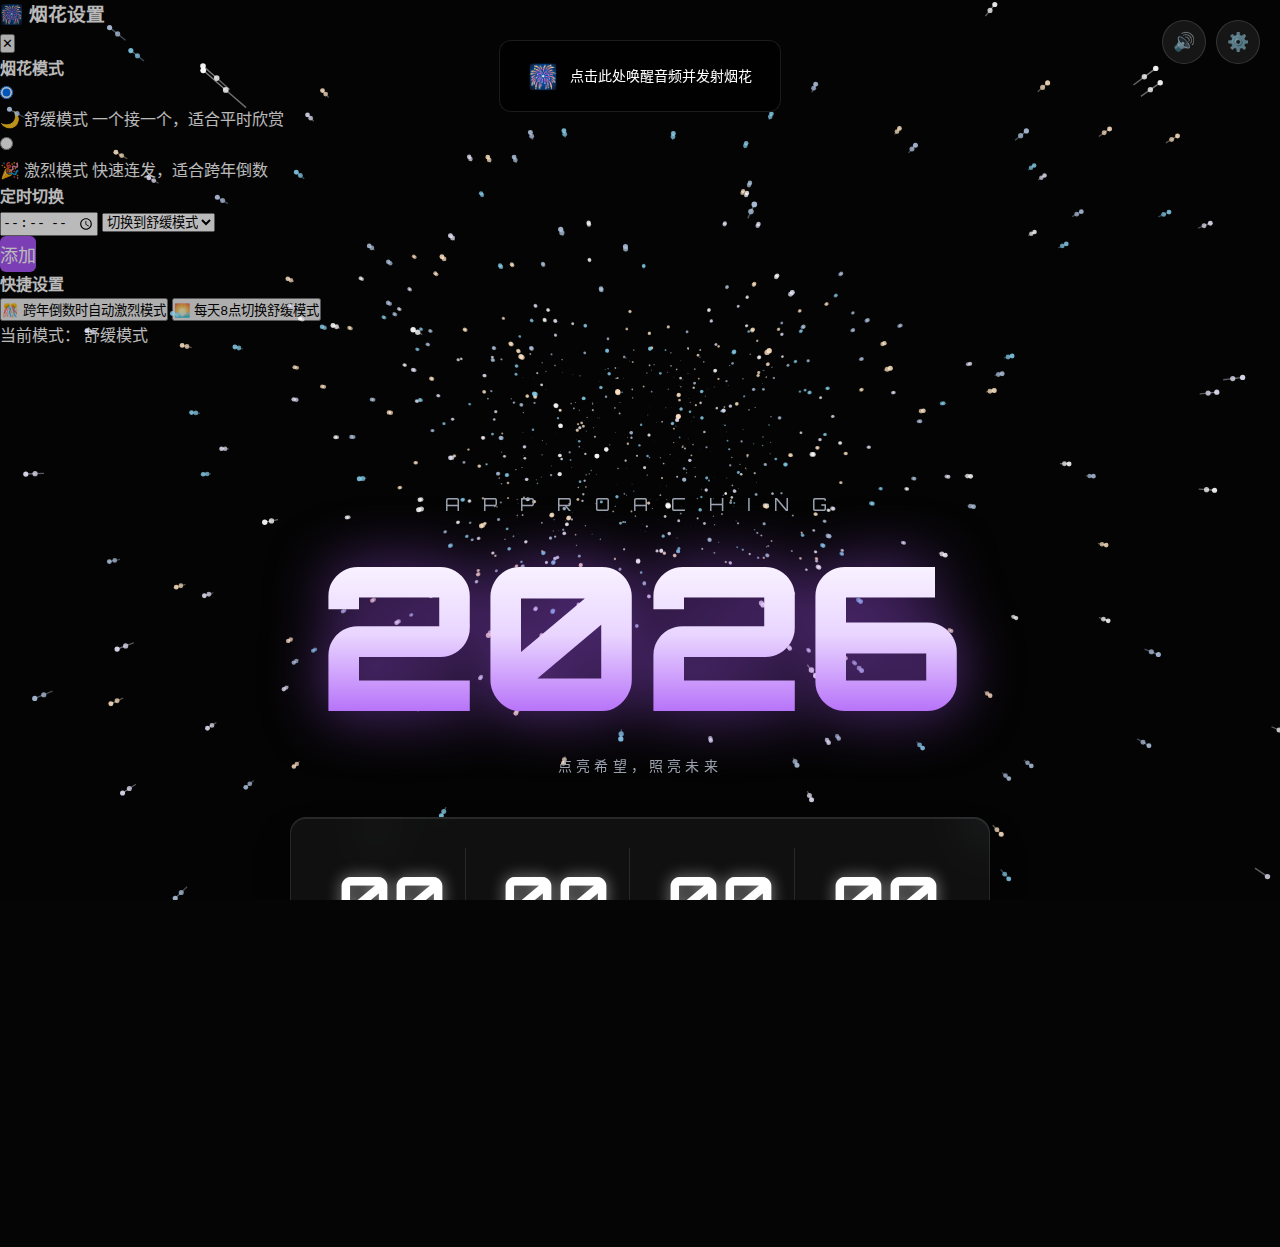
<file: index.html>
<!DOCTYPE html>
<html lang="zh-CN">
<head>
    <meta charset="UTF-8">
    <meta name="viewport" content="width=device-width, initial-scale=1.0">
    <title>新年倒计时 - 迎接2026</title>
    <meta name="description" content="迎接2026年的到来，享受炫酷的烟花特效和精准的倒计时。新年快乐！">
    <link rel="icon" href="data:image/svg+xml,<svg xmlns='http://www.w3.org/2000/svg' viewBox='0 0 100 100'><text y='.9em' font-size='90'>🎆</text></svg>">
    <link rel="stylesheet" href="css/style.css">
    <link rel="preconnect" href="https://fonts.googleapis.com">
    <link rel="preconnect" href="https://fonts.gstatic.com" crossorigin>
    <link href="https://fonts.googleapis.com/css2?family=Orbitron:wght@400;700;900&display=swap" rel="stylesheet">
</head>
<body>
    <!-- 星空背景 Canvas -->
    <canvas id="starfield"></canvas>
    
    <!-- 烟花 Canvas -->
    <canvas id="fireworks"></canvas>
    
    <!-- 音频提示覆盖层 -->
    <div id="audio-overlay" class="overlay">
        <div class="overlay-content">
            <span class="overlay-icon">🎆</span>
            <span>点击此处唤醒音频并发射烟花</span>
        </div>
    </div>
    
    <!-- 控制按钮组 -->
    <div class="control-buttons">
        <!-- 音量控制按钮 -->
        <button id="sound-toggle" class="control-btn" title="开启/关闭音效">
            <span class="icon-on">🔊</span>
            <span class="icon-off">🔇</span>
        </button>
        
        <!-- 设置按钮 -->
        <button id="settings-btn" class="control-btn" title="烟花设置">
            ⚙️
        </button>
    </div>
    
    <!-- 设置面板 -->
    <div id="settings-panel" class="settings-panel hidden">
        <div class="settings-content">
            <div class="settings-header">
                <h3>🎆 烟花设置</h3>
                <button id="close-settings" class="close-btn">✕</button>
            </div>
            
            <!-- 烟花模式 -->
            <div class="settings-section">
                <h4>烟花模式</h4>
                <div class="mode-options">
                    <label class="mode-option">
                        <input type="radio" name="firework-mode" value="relaxed" checked>
                        <div class="mode-card">
                            <span class="mode-icon">🌙</span>
                            <span class="mode-name">舒缓模式</span>
                            <span class="mode-desc">一个接一个，适合平时欣赏</span>
                        </div>
                    </label>
                    <label class="mode-option">
                        <input type="radio" name="firework-mode" value="intense">
                        <div class="mode-card">
                            <span class="mode-icon">🎉</span>
                            <span class="mode-name">激烈模式</span>
                            <span class="mode-desc">快速连发，适合跨年倒数</span>
                        </div>
                    </label>
                </div>
            </div>
            
            <!-- 定时切换 -->
            <div class="settings-section">
                <h4>定时切换</h4>
                <div class="schedule-form">
                    <input type="time" id="schedule-time" class="schedule-input">
                    <select id="schedule-mode" class="schedule-select">
                        <option value="relaxed">切换到舒缓模式</option>
                        <option value="intense">切换到激烈模式</option>
                    </select>
                    <button id="add-schedule" class="schedule-add-btn">添加</button>
                </div>
                <div id="schedule-list" class="schedule-list">
                    <!-- 动态生成 -->
                </div>
            </div>
            
            <!-- 快捷设置 -->
            <div class="settings-section">
                <h4>快捷设置</h4>
                <div class="quick-settings">
                    <button class="quick-btn" data-action="countdown-intense">
                        🎊 跨年倒数时自动激烈模式
                    </button>
                    <button class="quick-btn" data-action="morning-relaxed">
                        🌅 每天8点切换舒缓模式
                    </button>
                </div>
            </div>
            
            <!-- 当前状态 -->
            <div class="settings-section">
                <div class="current-status">
                    <span>当前模式：</span>
                    <span id="current-mode-display" class="mode-badge">舒缓模式</span>
                </div>
            </div>
        </div>
    </div>
    
    <!-- 弹幕容器 -->
    <div id="danmaku-container"></div>
    
    <!-- 主内容区 -->
    <main class="main-content">
        <!-- 标题区域 -->
        <div class="title-section">
            <h2 class="subtitle">A P P R O A C H I N G</h2>
            <h1 class="year-title">2026</h1>
            <p class="tagline">点亮希望，照亮未来</p>
        </div>
        
        <!-- 倒计时区域 -->
        <div class="countdown-container">
            <div class="countdown-box">
                <div class="countdown-item">
                    <div class="flip-card">
                        <span id="days" class="countdown-number">00</span>
                    </div>
                    <span class="countdown-label">DAYS</span>
                </div>
                <div class="countdown-item">
                    <div class="flip-card">
                        <span id="hours" class="countdown-number">00</span>
                    </div>
                    <span class="countdown-label">HOURS</span>
                </div>
                <div class="countdown-item">
                    <div class="flip-card">
                        <span id="minutes" class="countdown-number">00</span>
                    </div>
                    <span class="countdown-label">MINUTES</span>
                </div>
                <div class="countdown-item">
                    <div class="flip-card">
                        <span id="seconds" class="countdown-number">00</span>
                    </div>
                    <span class="countdown-label">SECONDS</span>
                </div>
            </div>
        </div>
        
        <!-- 愿望输入区 -->
        <div class="wish-section">
            <form id="wish-form" class="wish-form">
                <input 
                    type="text" 
                    id="wish-input" 
                    class="wish-input" 
                    placeholder="输入你的2026新年愿望..."
                    maxlength="50"
                    autocomplete="off"
                >
                <button type="submit" class="wish-submit">
                    <svg xmlns="http://www.w3.org/2000/svg" width="20" height="20" viewBox="0 0 24 24" fill="none" stroke="currentColor" stroke-width="2" stroke-linecap="round" stroke-linejoin="round">
                        <line x1="22" y1="2" x2="11" y2="13"></line>
                        <polygon points="22 2 15 22 11 13 2 9 22 2"></polygon>
                    </svg>
                </button>
            </form>
        </div>
    </main>
    
    <!-- JavaScript 文件 -->
    <script src="js/audio.js"></script>
    <script src="js/config.js"></script>
    <script src="js/starfield.js"></script>
    <script src="js/fireworks.js"></script>
    <script src="js/countdown.js"></script>
    <script src="js/danmaku.js"></script>
    <script src="js/main.js"></script>
</body>
</html>
</file>
<file: css/style.css>
/* =====================================================
   2026 新年倒计时 - 样式文件
   ===================================================== */

/* CSS 变量定义 */
:root {
    --bg-primary: #050505;
    --bg-secondary: #0a0a0a;
    --bg-card: rgba(255, 255, 255, 0.05);
    --text-primary: #ffffff;
    --text-secondary: #9ca3af;
    --text-muted: #6b7280;
    
    --accent-purple: #a855f7;
    --accent-purple-light: #c084fc;
    --accent-cyan: #22d3ee;
    --accent-blue: #3b82f6;
    
    --glow-purple: rgba(168, 85, 247, 0.6);
    --glow-cyan: rgba(34, 211, 238, 0.3);
    
    /* 弹幕颜色 */
    --danmaku-red: #FF4500;
    --danmaku-green: #ADFF2F;
    --danmaku-cyan: #00FFFF;
    --danmaku-pink: #FF69B4;
    --danmaku-gold: #FFD700;
    --danmaku-white: #FFFFFF;
}

/* 基础重置 */
*, *::before, *::after {
    margin: 0;
    padding: 0;
    box-sizing: border-box;
}

html, body {
    width: 100%;
    height: 100%;
    overflow: hidden;
}

body {
    font-family: 'Orbitron', system-ui, -apple-system, sans-serif;
    background: var(--bg-primary);
    color: var(--text-primary);
    line-height: 1.6;
    -webkit-font-smoothing: antialiased;
    -moz-osx-font-smoothing: grayscale;
}

/* Canvas 层 */
#starfield, #fireworks {
    position: fixed;
    top: 0;
    left: 0;
    width: 100%;
    height: 100%;
    pointer-events: none;
}

#starfield {
    z-index: 1;
}

#fireworks {
    z-index: 2;
}

/* 音频覆盖层 */
.overlay {
    position: fixed;
    inset: 0;
    display: flex;
    align-items: flex-start;
    justify-content: center;
    padding-top: 40px;
    z-index: 100;
    cursor: pointer;
    background: rgba(0, 0, 0, 0);
}

.overlay.hidden {
    display: none;
}

.overlay-content {
    display: flex;
    align-items: center;
    gap: 12px;
    padding: 16px 28px;
    background: rgba(0, 0, 0, 0.7);
    backdrop-filter: blur(10px);
    border: 1px solid rgba(255, 255, 255, 0.1);
    border-radius: 12px;
    font-size: 14px;
    color: var(--text-primary);
    transition: all 0.3s ease;
    animation: pulse 2s ease-in-out infinite;
}

.overlay-content:hover {
    background: rgba(0, 0, 0, 0.8);
    border-color: var(--accent-purple);
    transform: scale(1.02);
}

.overlay-icon {
    font-size: 24px;
    animation: bounce 1s ease-in-out infinite;
}

@keyframes pulse {
    0%, 100% { box-shadow: 0 0 20px rgba(168, 85, 247, 0.3); }
    50% { box-shadow: 0 0 40px rgba(168, 85, 247, 0.6); }
}

@keyframes bounce {
    0%, 100% { transform: translateY(0); }
    50% { transform: translateY(-5px); }
}

/* 弹幕容器 */
#danmaku-container {
    position: fixed;
    inset: 0;
    z-index: 5;
    pointer-events: none;
    overflow: hidden;
}

.danmaku {
    position: absolute;
    white-space: nowrap;
    font-weight: bold;
    pointer-events: auto;
    cursor: default;
    animation: danmaku linear forwards;
    will-change: transform;
    text-shadow: 0 0 10px currentColor;
    opacity: 0.85;
    transition: opacity 0.2s;
}

.danmaku:hover {
    opacity: 1;
    animation-play-state: paused;
    z-index: 20;
}

@keyframes danmaku {
    from {
        transform: translateX(0);
    }
    to {
        transform: translateX(calc(-100% - 100vw));
    }
}

/* 主内容区 */
.main-content {
    position: relative;
    z-index: 10;
    min-height: 100vh;
    display: flex;
    flex-direction: column;
    align-items: center;
    justify-content: center;
    padding: 20px;
    pointer-events: none;
}

/* 标题区域 */
.title-section {
    text-align: center;
    margin-bottom: 40px;
    animation: fadeInUp 1s ease-out;
}

.subtitle {
    color: var(--text-secondary);
    font-size: clamp(12px, 2vw, 18px);
    font-weight: 300;
    letter-spacing: 0.5em;
    margin-bottom: 16px;
    text-transform: uppercase;
}

.year-title {
    font-size: clamp(80px, 20vw, 200px);
    font-weight: 900;
    background: linear-gradient(180deg, #ffffff 0%, #e9d5ff 50%, #a855f7 100%);
    -webkit-background-clip: text;
    -webkit-text-fill-color: transparent;
    background-clip: text;
    text-shadow: none;
    filter: drop-shadow(0 0 30px var(--glow-purple));
    line-height: 1;
    letter-spacing: -0.02em;
}

.tagline {
    color: var(--text-secondary);
    font-size: clamp(10px, 1.5vw, 14px);
    letter-spacing: 0.3em;
    margin-top: 20px;
    text-transform: uppercase;
}

/* 倒计时区域 */
.countdown-container {
    width: 100%;
    max-width: 700px;
    margin-bottom: 40px;
    animation: fadeInUp 1s ease-out 0.2s backwards;
    pointer-events: auto;
}

.countdown-box {
    display: grid;
    grid-template-columns: repeat(4, 1fr);
    gap: clamp(8px, 2vw, 20px);
    background: var(--bg-card);
    backdrop-filter: blur(20px);
    border: 1px solid rgba(255, 255, 255, 0.1);
    border-radius: 16px;
    padding: clamp(15px, 3vw, 30px);
    box-shadow: 
        0 20px 40px -12px rgba(0, 0, 0, 0.5),
        inset 0 1px 0 rgba(255, 255, 255, 0.1);
}

.countdown-item {
    display: flex;
    flex-direction: column;
    align-items: center;
    gap: 8px;
    padding: 0 8px;
    border-right: 1px solid rgba(255, 255, 255, 0.1);
}

.countdown-item:last-child {
    border-right: none;
}

.flip-card {
    position: relative;
    perspective: 300px;
}

.countdown-number {
    display: block;
    font-size: clamp(32px, 7vw, 64px);
    font-weight: 700;
    font-family: 'Orbitron', monospace;
    color: var(--text-primary);
    text-shadow: 0 0 15px rgba(255, 255, 255, 0.5);
    letter-spacing: 2px;
}

.countdown-label {
    font-size: clamp(8px, 1.2vw, 12px);
    color: var(--text-secondary);
    font-weight: 500;
    letter-spacing: 0.2em;
    text-transform: uppercase;
}

/* 愿望输入区 */
.wish-section {
    width: 100%;
    max-width: 500px;
    animation: fadeInUp 1s ease-out 0.4s backwards;
    pointer-events: auto;
}

.wish-form {
    position: relative;
}

.wish-form::before {
    content: '';
    position: absolute;
    inset: 0;
    background: linear-gradient(90deg, var(--accent-purple), var(--accent-blue));
    border-radius: 50px;
    opacity: 0.2;
    filter: blur(20px);
    transition: opacity 0.3s;
}

.wish-form:hover::before,
.wish-form:focus-within::before {
    opacity: 0.4;
}

.wish-input {
    width: 100%;
    background: rgba(10, 10, 10, 0.8);
    backdrop-filter: blur(10px);
    border: 1px solid rgba(255, 255, 255, 0.1);
    border-radius: 50px;
    padding: 18px 70px 18px 30px;
    font-size: 16px;
    color: var(--text-primary);
    font-family: inherit;
    outline: none;
    transition: all 0.3s ease;
}

.wish-input::placeholder {
    color: var(--text-muted);
}

.wish-input:focus {
    border-color: rgba(168, 85, 247, 0.5);
    box-shadow: 0 0 0 3px rgba(168, 85, 247, 0.1);
}

.wish-submit {
    position: absolute;
    right: 8px;
    top: 50%;
    transform: translateY(-50%);
    width: 44px;
    height: 44px;
    display: flex;
    align-items: center;
    justify-content: center;
    background: linear-gradient(135deg, var(--accent-purple), var(--accent-blue));
    border: none;
    border-radius: 50%;
    color: white;
    cursor: pointer;
    transition: all 0.2s ease;
    box-shadow: 0 4px 15px rgba(168, 85, 247, 0.4);
}

.wish-submit:hover {
    transform: translateY(-50%) scale(1.1);
}

.wish-submit:active {
    transform: translateY(-50%) scale(0.95);
}

/* 动画 */
@keyframes fadeInUp {
    from {
        opacity: 0;
        transform: translateY(30px);
    }
    to {
        opacity: 1;
        transform: translateY(0);
    }
}

/* 翻转动画 */
@keyframes flipDown {
    0% {
        transform: rotateX(0);
    }
    50% {
        transform: rotateX(-90deg);
    }
    100% {
        transform: rotateX(0);
    }
}

.flip-animation {
    animation: flipDown 0.5s ease-in-out;
}

/* 响应式设计 */
@media (max-width: 768px) {
    .countdown-box {
        border-radius: 16px;
    }
    
    .countdown-item {
        padding: 0 5px;
    }
    
    .overlay-content {
        font-size: 12px;
        padding: 12px 20px;
    }
    
    .title-section {
        margin-bottom: 30px;
    }
    
    .wish-input {
        padding: 14px 60px 14px 20px;
        font-size: 14px;
    }
    
    .wish-submit {
        width: 38px;
        height: 38px;
    }
}

@media (max-width: 480px) {
    .subtitle {
        letter-spacing: 0.3em;
    }
    
    .tagline {
        letter-spacing: 0.15em;
    }
    
    .countdown-box {
        padding: 15px;
        gap: 5px;
    }
    
    .countdown-item {
        border-right: none;
    }
}

/* 控制按钮组 */
.control-buttons {
    position: fixed;
    top: 20px;
    right: 20px;
    z-index: 200;
    display: flex;
    gap: 10px;
}

.control-btn {
    width: 44px;
    height: 44px;
    display: flex;
    align-items: center;
    justify-content: center;
    background: rgba(255, 255, 255, 0.1);
    backdrop-filter: blur(10px);
    border: 1px solid rgba(255, 255, 255, 0.2);
    border-radius: 50%;
    color: white;
    cursor: pointer;
    transition: all 0.3s ease;
    opacity: 0.7;
    font-size: 18px;
}

.control-btn:hover {
    opacity: 1;
    background: rgba(255, 255, 255, 0.2);
    transform: scale(1.1);
}

/* 音量按钮状态 */
#sound-toggle .icon-off {
    display: none;
}

#sound-toggle.muted .icon-on {
    display: none;
}

#sound-toggle.muted .icon-off {
    display: block;
}

/* =====================================================
   高级设置面板 (类似原网站风格)
   ===================================================== */

.adv-settings-panel {
    position: fixed;
    top: 70px;
    right: 20px;
    z-index: 250;
    font-family: -apple-system, BlinkMacSystemFont, 'Segoe UI', Roboto, sans-serif;
}

.adv-settings-content {
    width: 280px;
    max-height: calc(100vh - 90px);
    overflow-y: auto;
    background: rgba(20, 20, 20, 0.95);
    backdrop-filter: blur(20px);
    border: 1px solid rgba(255, 255, 255, 0.12);
    border-radius: 12px;
    opacity: 1;
    visibility: visible;
    transform: translateY(0) scale(1);
    transform-origin: top right;
    transition: all 0.2s ease;
}

.adv-settings-panel:not(.open) .adv-settings-content {
    opacity: 0;
    visibility: hidden;
    transform: translateY(-10px) scale(0.95);
    pointer-events: none;
}

/* 隐藏滚动条但保持滚动功能 */
.adv-settings-content::-webkit-scrollbar {
    width: 4px;
}

.adv-settings-content::-webkit-scrollbar-track {
    background: transparent;
}

.adv-settings-content::-webkit-scrollbar-thumb {
    background: rgba(255, 255, 255, 0.2);
    border-radius: 2px;
}

/* 折叠分区 */
.adv-section {
    border-bottom: 1px solid rgba(255, 255, 255, 0.08);
}

.adv-section:last-child {
    border-bottom: none;
}

.adv-section-header {
    width: 100%;
    display: flex;
    justify-content: space-between;
    align-items: center;
    padding: 12px 16px;
    background: transparent;
    border: none;
    color: white;
    font-size: 13px;
    font-weight: 500;
    cursor: pointer;
    transition: background 0.2s;
}

.adv-section-header:hover {
    background: rgba(255, 255, 255, 0.05);
}

.adv-arrow {
    font-size: 10px;
    opacity: 0.6;
    transition: transform 0.2s;
}

.adv-section.collapsed .adv-arrow {
    transform: rotate(-90deg);
}

.adv-section-body {
    padding: 0 16px 12px;
    overflow: hidden;
    transition: all 0.25s ease;
}

.adv-section.collapsed .adv-section-body {
    height: 0;
    padding: 0 16px;
    opacity: 0;
}

/* 参数行 */
.adv-row {
    display: flex;
    justify-content: space-between;
    align-items: center;
    padding: 8px 0;
}

.adv-row label {
    font-size: 12px;
    color: rgba(255, 255, 255, 0.7);
}

/* 滑块组 */
.adv-slider-group {
    display: flex;
    align-items: center;
    gap: 10px;
}

.adv-slider-group input[type="range"] {
    width: 80px;
    height: 4px;
    appearance: none;
    background: rgba(255, 255, 255, 0.15);
    border-radius: 2px;
    cursor: pointer;
}

.adv-slider-group input[type="range"]::-webkit-slider-thumb {
    appearance: none;
    width: 14px;
    height: 14px;
    background: var(--accent-cyan);
    border-radius: 50%;
    cursor: pointer;
    transition: transform 0.15s;
}

.adv-slider-group input[type="range"]::-webkit-slider-thumb:hover {
    transform: scale(1.15);
}

.adv-value {
    min-width: 50px;
    text-align: right;
    font-size: 12px;
    color: var(--accent-cyan);
    font-family: 'SF Mono', Monaco, monospace;
}

/* 复选框 */
.adv-checkbox-group {
    position: relative;
}

.adv-checkbox-group input[type="checkbox"] {
    width: 18px;
    height: 18px;
    appearance: none;
    background: rgba(255, 255, 255, 0.1);
    border: 1px solid rgba(255, 255, 255, 0.2);
    border-radius: 4px;
    cursor: pointer;
    transition: all 0.2s;
}

.adv-checkbox-group input[type="checkbox"]:checked {
    background: var(--accent-cyan);
    border-color: var(--accent-cyan);
}

.adv-checkbox-group input[type="checkbox"]:checked::after {
    content: '✓';
    position: absolute;
    top: 50%;
    left: 50%;
    transform: translate(-50%, -50%);
    color: black;
    font-size: 12px;
    font-weight: bold;
}

/* 语言切换行 */
.adv-lang-row {
    display: flex;
    align-items: center;
    gap: 10px;
    padding: 12px 16px;
}

.lang-toggle-btn {
    flex: 1;
    padding: 8px 12px;
    background: rgba(255, 255, 255, 0.08);
    border: 1px solid rgba(255, 255, 255, 0.15);
    border-radius: 6px;
    color: white;
    font-size: 12px;
    cursor: pointer;
    transition: all 0.2s;
}

.lang-toggle-btn:hover {
    background: rgba(255, 255, 255, 0.12);
}

/* 模式切换行 */
.adv-mode-row {
    display: flex;
    justify-content: space-between;
    align-items: center;
    padding: 12px 16px;
}

.adv-mode-row > span {
    font-size: 13px;
    color: rgba(255, 255, 255, 0.7);
}

.mode-toggle-group {
    display: flex;
    gap: 6px;
}

.mode-toggle-btn {
    padding: 6px 12px;
    background: rgba(255, 255, 255, 0.08);
    border: 1px solid rgba(255, 255, 255, 0.12);
    border-radius: 6px;
    color: rgba(255, 255, 255, 0.7);
    font-size: 11px;
    cursor: pointer;
    transition: all 0.2s;
}

.mode-toggle-btn:hover {
    background: rgba(255, 255, 255, 0.12);
}

.mode-toggle-btn.active {
    background: var(--accent-purple);
    border-color: var(--accent-purple);
    color: white;
}

/* 全宽模式按钮组 */
.mode-toggle-group.full {
    width: 100%;
    display: flex;
}

.mode-toggle-group.full .mode-toggle-btn {
    flex: 1;
    display: flex;
    align-items: center;
    justify-content: center;
    gap: 4px;
    padding: 10px;
}

/* 模式描述 */
.adv-row.mode-desc {
    justify-content: center;
    padding: 4px 0 8px;
}

.adv-row.mode-desc small {
    font-size: 11px;
    color: rgba(255, 255, 255, 0.5);
    text-align: center;
}

/* 定时切换 */
.schedule-row {
    display: flex;
    gap: 8px;
    margin-bottom: 10px;
}

.schedule-time-input {
    width: 90px;
    padding: 8px 10px;
    background: rgba(255, 255, 255, 0.08);
    border: 1px solid rgba(255, 255, 255, 0.15);
    border-radius: 6px;
    color: white;
    font-size: 12px;
}

.schedule-mode-select {
    flex: 1;
    padding: 8px 10px;
    background: rgba(255, 255, 255, 0.08);
    border: 1px solid rgba(255, 255, 255, 0.15);
    border-radius: 6px;
    color: white;
    font-size: 12px;
    cursor: pointer;
}

.schedule-mode-select option {
    background: #1a1a1a;
    color: white;
}

.schedule-add-btn {
    width: 36px;
    height: 36px;
    display: flex;
    align-items: center;
    justify-content: center;
    background: var(--accent-purple);
    border: none;
    border-radius: 6px;
    color: white;
    font-size: 18px;
    cursor: pointer;
    transition: all 0.2s;
}

.schedule-add-btn:hover {
    background: var(--accent-purple-light);
    transform: scale(1.05);
}

.schedule-list {
    display: flex;
    flex-direction: column;
    gap: 6px;
}

.schedule-item {
    display: flex;
    justify-content: space-between;
    align-items: center;
    padding: 8px 12px;
    background: rgba(255, 255, 255, 0.05);
    border-radius: 6px;
    font-size: 12px;
}

.schedule-item-info {
    display: flex;
    align-items: center;
    gap: 8px;
}

.schedule-item-time {
    font-weight: 600;
    color: var(--accent-cyan);
}

.schedule-item-mode {
    color: rgba(255, 255, 255, 0.7);
}

.schedule-item-delete {
    width: 22px;
    height: 22px;
    display: flex;
    align-items: center;
    justify-content: center;
    background: rgba(255, 100, 100, 0.2);
    border: none;
    border-radius: 4px;
    color: #ff6b6b;
    font-size: 12px;
    cursor: pointer;
    transition: all 0.2s;
}

.schedule-item-delete:hover {
    background: rgba(255, 100, 100, 0.4);
}

.schedule-empty {
    text-align: center;
    padding: 10px;
    font-size: 11px;
    color: rgba(255, 255, 255, 0.4);
}

/* 重置按钮 */
.reset-btn {
    width: 100%;
    display: flex;
    align-items: center;
    justify-content: center;
    gap: 8px;
    padding: 12px 16px;
    background: rgba(255, 100, 100, 0.15);
    border: 1px solid rgba(255, 100, 100, 0.3);
    border-radius: 8px;
    color: #ff8888;
    font-size: 13px;
    cursor: pointer;
    transition: all 0.2s;
}

.reset-btn:hover {
    background: rgba(255, 100, 100, 0.25);
    border-color: rgba(255, 100, 100, 0.5);
    color: #ffaaaa;
}

.reset-btn:active {
    transform: scale(0.98);
}

/* 选中文本样式 */
::selection {
    background: var(--accent-purple);
    color: white;
}

/* 滚动条 (隐藏) */
::-webkit-scrollbar {
    display: none;
}
</file>
